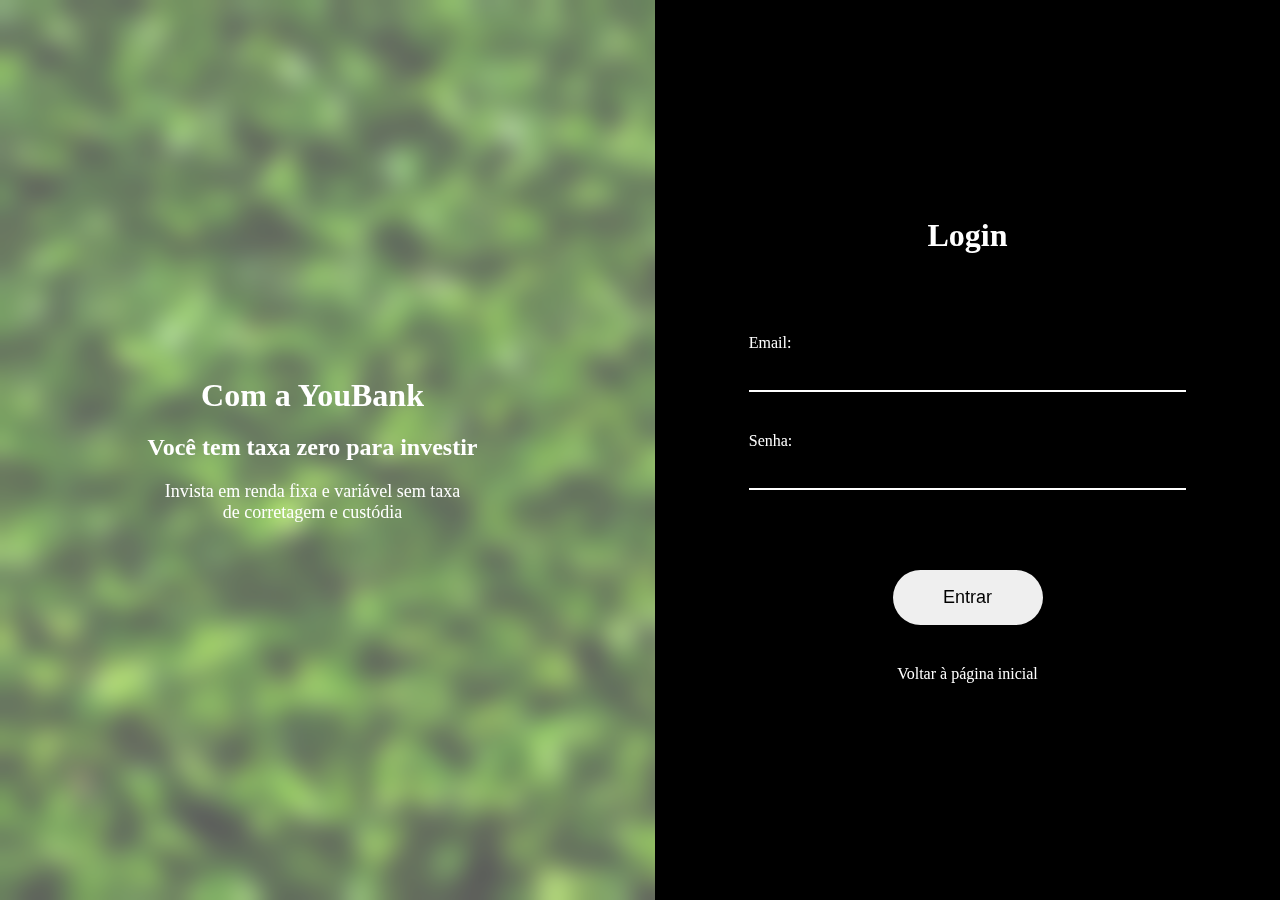
<file: loginPage.html>
<!DOCTYPE html>
<html lang="en">
<head>
        <meta charset="UTF-8">
        <meta http-equiv="X-UA-Compatible" content="IE=edge">
        <meta name="viewport" content="width=device-width, initial-scale=1.0">
        <title>Document</title>
        <link rel="stylesheet" href="./css/style.css">
        <link rel="stylesheet" href="./css/styleLoginPage.css">
</head>
<body>
        <div class="container">
                <div class="divisao texto">
                        <h1>Com a YouBank</h1>
                        <h2>Você tem taxa zero para investir</h2>
                        <p>Invista em renda fixa e variável sem taxa de corretagem e custódia</p>
                </div>

                <div class="divisao login">
                        <form action="" method="post">
                                <h1>Login</h1>
                                <div class="campo">
                                        <label for="email">Email:</label>
                                        <input type="text" id="email">
                                </div>
                                <div class="campo">
                                        <label for="senha">Senha:</label>
                                        <input type="text" id="senha">
                                </div>
                                <button type="submit">Entrar</button>
                                <nav>
                                        <a href="./index.html">Voltar à página inicial</a>
                                </nav>
                        </form>

                </div>
        </div>
</body>
</html>
</file>
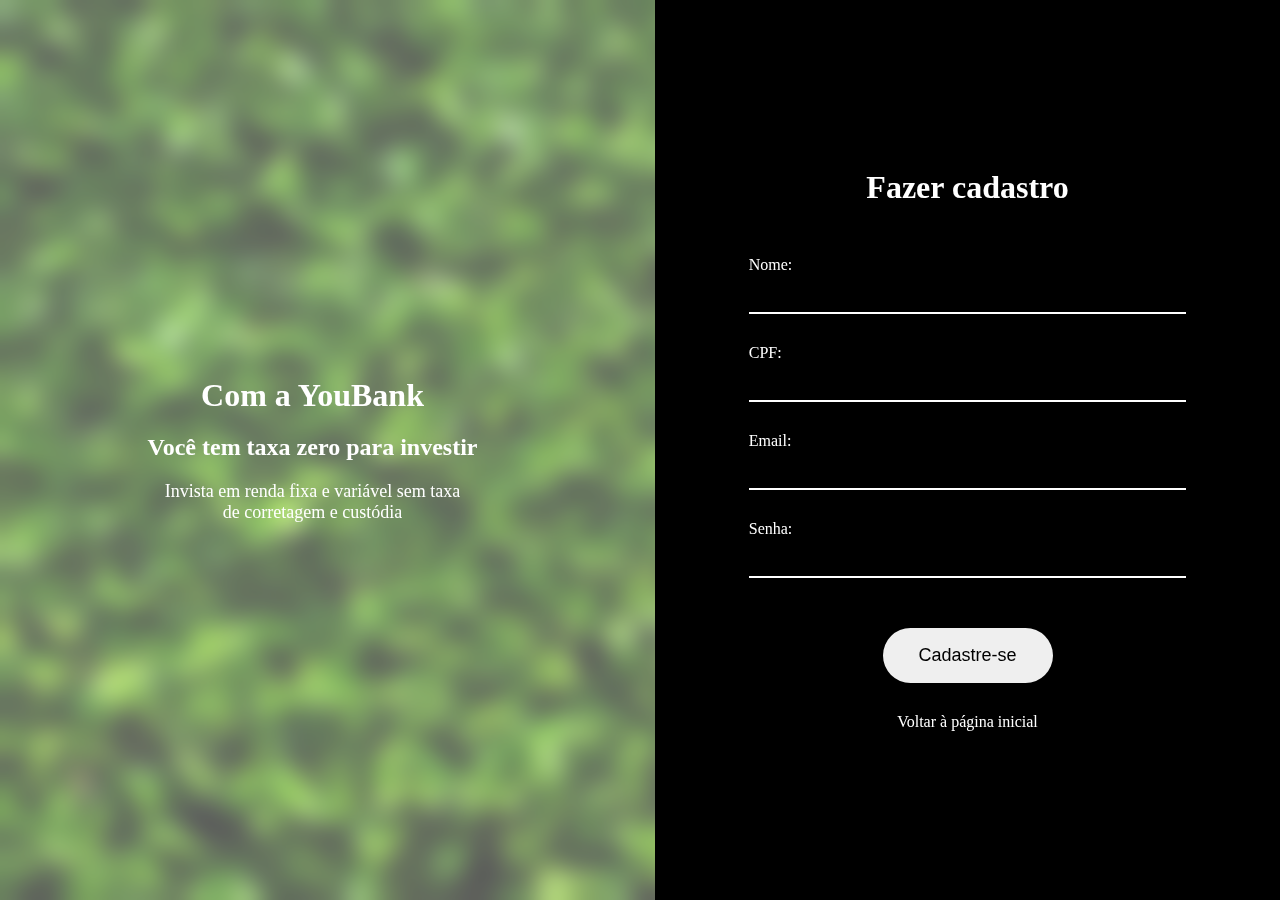
<file: registerPage.html>
<!DOCTYPE html>
<html lang="en">
<head>
        <meta charset="UTF-8">
        <meta http-equiv="X-UA-Compatible" content="IE=edge">
        <meta name="viewport" content="width=device-width, initial-scale=1.0">
        <title>Document</title>
        <link rel="stylesheet" href="./css/style.css">
        <link rel="stylesheet" href="./css/styleRegisterPage.css">
</head>
<body>
        <div class="container">
                <div class="divisao texto">
                        <h1>Com a YouBank</h1>
                        <h2>Você tem taxa zero para investir</h2>
                        <p>Invista em renda fixa e variável sem taxa de corretagem e custódia</p>
                </div>

                <div class="divisao login">
                        <form action="" method="post">
                                <h1>Fazer cadastro</h1>
                                <div class="campo">
                                        <label for="nome">Nome:</label>
                                        <input type="text" id="nome">
                                </div>
                                <div class="campo">
                                        <label for="cpf">CPF:</label>
                                        <input type="text" id="cpf">
                                </div>
                                <div class="campo">
                                        <label for="email">Email:</label>
                                        <input type="text" id="email">
                                </div>
                                <div class="campo">
                                        <label for="senha">Senha:</label>
                                        <input type="text" id="senha">
                                </div>
                                <button type="submit">Cadastre-se</button>
                                <nav>
                                        <a href="./index.html">Voltar à página inicial</a>
                                </nav>
                        </form>

                </div>
        </div>
</body>
</html>
</file>
<file: css/style.css>
*{
        margin: 0;
        padding: 0;
        box-sizing: border-box;
}

body{
        max-width: 100vw;
        min-height: 100vh;
}

.erro{
        border: 1px solid red;
}
</file>
<file: css/styleLoginPage.css>
*{
        color: white;
}

body {
        min-height: 100vh;
        max-width: 100vw;
        background-image: url("../image/imageBackground");
        background-repeat: no-repeat;
        background-size: cover;
        outline: 0;
        border: 0;
}

.container {
        height: 100%;
        max-width: 100vw;

        background: rgba(255, 255, 255, 0.35);
        backdrop-filter: blur(13px);
        -webkit-backdrop-filter: blur(13px);

        display: flex;
        align-items: center;
        gap: 30px;
}

.divisao{
        width: 50%;
}

.texto{
        display: flex;
        flex-direction: column;
        justify-content: center;
        align-items: center;
        gap: 20px;
}

.texto p{
        font-size: 18px;
        max-width: 300px;
        text-align: center;
}

.login{
        height: 100vh;
        background-color: black;
}

form{
        height: 100%;
        width: 100%;
        display: flex;
        flex-direction: column;
        align-items: center;
        justify-content: center;
        gap: 40px;
}

form h1{
        margin-bottom: 40px;
}

.campo{
        width: 70%;
        display: flex;
        flex-direction: column;
}

form input{
        height: 40px;
        background-color: transparent;
        outline: 0;
        border: none;
        border-bottom: 2px solid white;
}


form button{
        width: 150px;
        font-size: 18px;
        text-align: center;
        padding: 15px 30px;
        border-radius: 50px;
        color: black;
        border: 0;
        margin-top: 40px;
        border: 2px solid transparent;
}





nav a {
        text-decoration: none;
}

/* animaçoes */

form button:hover{
        transition: 0.3s;
        color: white;
        background-color: transparent;
        border: 2px solid white;
}

@media (max-width:800px){
        .container{
                flex-direction: column;
        }
        .texto h2{
                text-align: center;
        }
        .divisao{
                min-height: 50vh;
                width: 100%;
        }

        form{
                padding: 0;
        }
        
        nav {
                margin-top: 0;
                margin-left: 0;
        }
}
</file>
<file: css/styleRegisterPage.css>
*{
        color: white;
}

body {
        min-height: 100vh;
        max-width: 100vw;
        background-image: url("../image/imageBackground");
        background-repeat: no-repeat;
        background-size: cover;
        outline: 0;
        border: 0;
}

.container {
        height: 100%;
        max-width: 100vw;

        background: rgba(255, 255, 255, 0.35);
        backdrop-filter: blur(13px);
        -webkit-backdrop-filter: blur(13px);

        display: flex;
        align-items: center;
        gap: 30px;
}

.divisao{
        width: 50%;
}

.texto{
        display: flex;
        flex-direction: column;
        justify-content: center;
        align-items: center;
        gap: 20px;
}

.texto p{
        font-size: 18px;
        max-width: 300px;
        text-align: center;
}

.login{
        height: 100vh;
        background-color: black;
        display: flex;
}

form{
        align-self: center;
        height: 100vh;
        width: 100%;
        display: flex;
        flex-direction: column;
        align-items: center;
        justify-content: center;
        gap: 30px;
        overflow-y: scroll;
}

form h1{
        margin-bottom: 20px;
}

.campo{
        width: 70%;
        display: flex;
        flex-direction: column;
}

form input{
        height: 40px;
        background-color: transparent;
        outline: 0;
        border: none;
        border-bottom: 2px solid white;
}


form button{
        width: 170px;
        font-size: 18px;
        text-align: center;
        padding: 15px 20px;
        border-radius: 50px;
        color: black;
        border: 0;
        margin-top: 20px;
        border: 2px solid transparent;
}





nav a {
        text-decoration: none;
}

/* animaçoes */

form button:hover{
        transition: 0.3s;
        color: white;
        background-color: transparent;
        border: 2px solid white;
}

@media (max-width:800px){
        .container{
                flex-direction: column;
        }
        .texto h2{
                text-align: center;
        }
        .divisao{
                min-height: 50vh;
                width: 100%;
        }

        form{
                padding: 0;
        }
        
        nav {
                margin-top: 0;
                margin-left: 0;
        }

        form h1, form button{
                margin: 0;
        }
}
</file>
